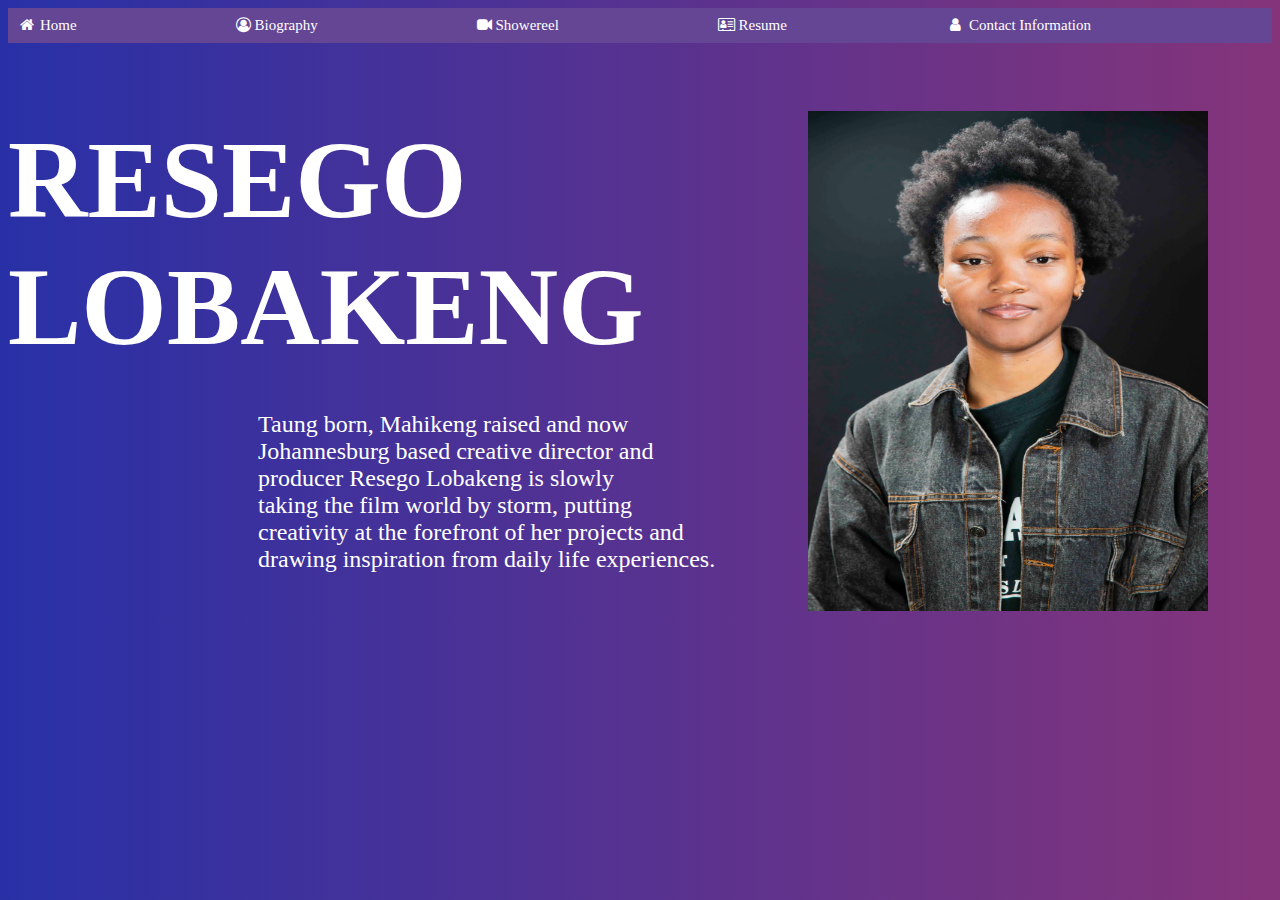
<file: index.html>
<!DOCTYPE html>
<html lang="en">
<head>
    <meta charset="UTF-8">
    <meta name="viewport" content="width=device-width, initial-scale=1.0">
    <link rel="stylesheet" href="styles.css">
    <title>Resego Lobakeng</title>
</head>

<body>
<link rel="stylesheet" href="https://cdnjs.cloudflare.com/ajax/libs/font-awesome/4.7.0/css/font-awesome.min.css">
<div class="navbar">
  <a class="active" href="index.html"><i class="fa fa-fw fa-home"></i> Home</a>
  <a href="biography.html"><i class="	fa fa-user-circle-o"></i> <Bq></Bq>Biography</a>
  <a href="showereel.html"><i class="fa fa-video-camera"></i> Showereel</a>
  <a href="resume.html"><i class="fa fa-address-card-o"></i> Resume</a>
  <a href="contact.html"><i class="fa fa-fw fa-user"></i> Contact Information</a>
</div>
 <h1>RESEGO LOBAKENG</h1>
 <br>
 <br>
 <br>
 <br>
 <br>
 <br>
 <br>
 <br>
 <br>
<p>Taung born, Mahikeng raised and now <br>
Johannesburg based creative director and<br>
 producer Resego Lobakeng is slowly <br>
 taking the film world by storm, putting <br>
 creativity at the forefront of her projects and<br>
 drawing inspiration from daily life experiences.</p>

 <img src="Resego.jpg" alt="Rese">

    
</body>
</html>
</file>
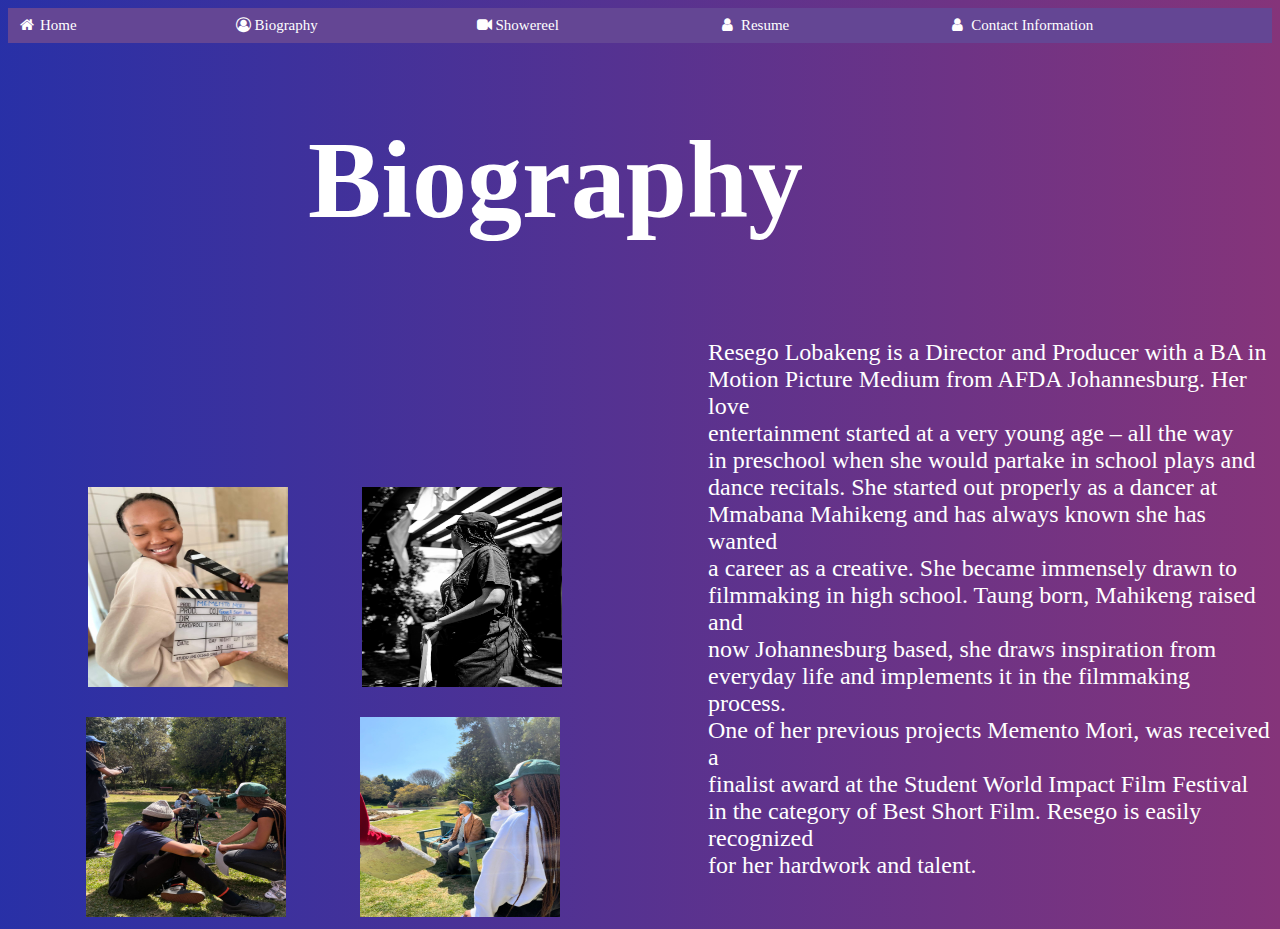
<file: biography.html>
<!DOCTYPE html>
<html lang="en">
<head>
    <meta charset="UTF-8">
    <meta name="viewport" content="width=device-width, initial-scale=1.0">
    <link rel="stylesheet" href="styles.css">
    <title>Resego Lobakeng</title>
</head>

<body>
<link rel="stylesheet" href="https://cdnjs.cloudflare.com/ajax/libs/font-awesome/4.7.0/css/font-awesome.min.css">
<div class="navbar">
  <a class="active" href="index.html"><i class="fa fa-fw fa-home"></i> Home</a>
  <a href="biography.html"><i class="	fa fa-user-circle-o"></i> <Bq></Bq>Biography</a>
  <a href="showereel.html"><i class="fa fa-video-camera"></i> Showereel</a>
  <a href="resume.html"><i class="fa fa-fw fa-user"></i> Resume</a>
  <a href="contact.html"><i class="fa fa-fw fa-user"></i> Contact Information</a>
</div>
 <div class="bio"><h1>Biography</h1>
 </div>
 <br>
 <br>
 <br>
 <br>
 <br>


<div class="biocontent">
<p>
    Resego Lobakeng is a Director and Producer with a BA in <br>
    Motion Picture Medium from AFDA Johannesburg. Her love <br>
     entertainment started at a very young age – all the way<br>
      in preschool when she would partake in school plays and <br>
      dance recitals. She started out properly as a dancer at <br>
       Mmabana Mahikeng and has always known she has wanted <br>
        a career as a creative. She became immensely drawn to <br>
         filmmaking in high school. Taung born, Mahikeng raised and <br>
          now Johannesburg based, she draws inspiration from <br>
          everyday life and implements it in the filmmaking process. <br>
           One of her previous projects Memento Mori, was received a <br>
            finalist award at the Student World Impact Film Festival <br>
             in the category of Best Short Film. Resego is easily recognized <br>
              for her hardwork and talent.
            

</p>
</div> 
<div class="imagebox">
 <img  src="Clapper.jpg " alt="clapper" class="clapper" >
 <img src="rese.jpg" alt="resegoo" class="resegoo">
 <img src="serious.jpg" alt="serious" class="serious">
 <img src="top.jpg" alt="top" class="thinking"> 
</div>
    
</body>
</html>
</file>
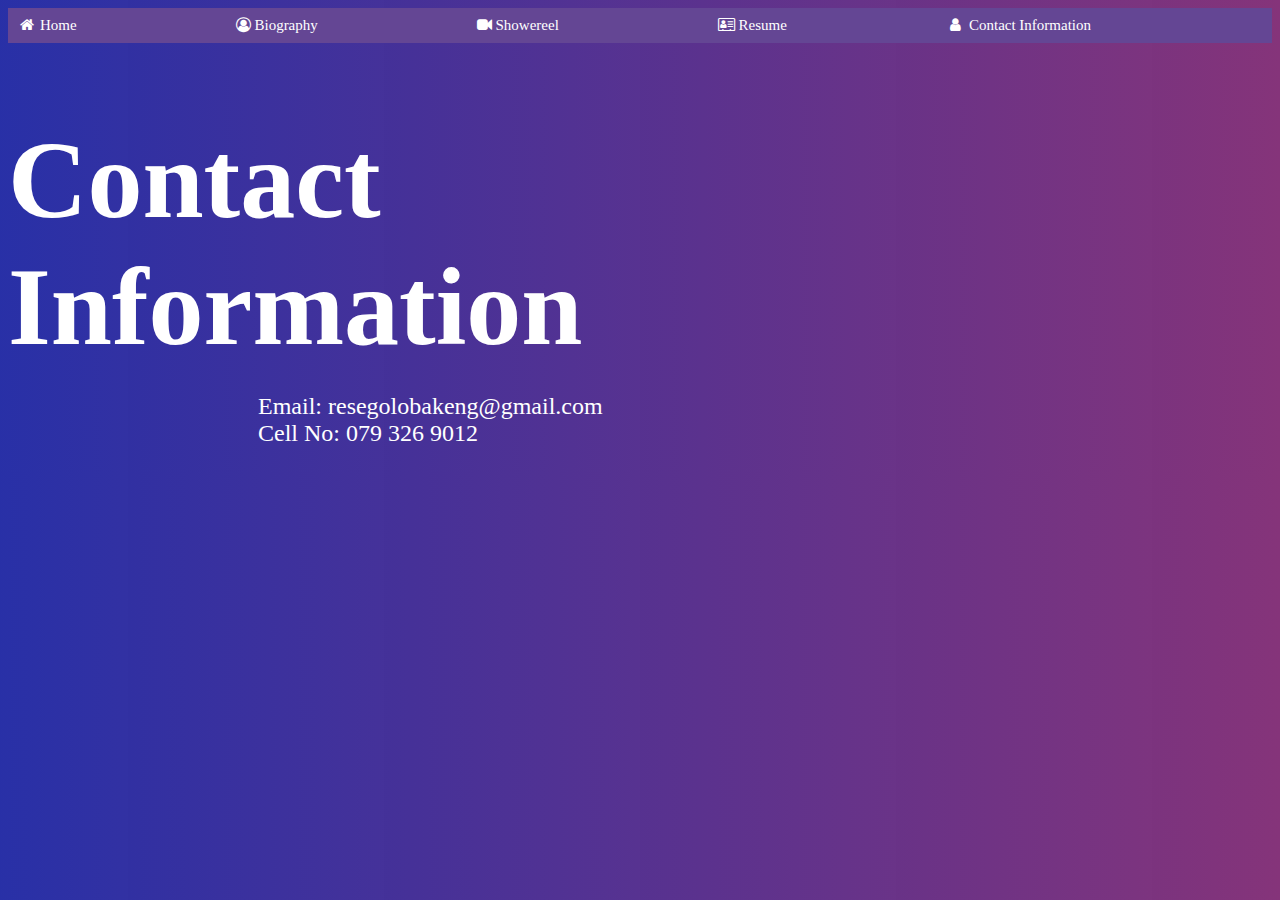
<file: contact.html>
<!DOCTYPE html>
<html lang="en">
<head>
    <meta charset="UTF-8">
    <meta name="viewport" content="width=device-width, initial-scale=1.0">
    <link rel="stylesheet" href="styles.css">
    <title>Resego Lobakeng</title>
</head>

<body>
<link rel="stylesheet" href="https://cdnjs.cloudflare.com/ajax/libs/font-awesome/4.7.0/css/font-awesome.min.css">
<div class="navbar">
  <a class="active" href="index.html"><i class="fa fa-fw fa-home"></i> Home</a>
  <a href="biography.html"><i class="	fa fa-user-circle-o"></i> <Bq></Bq>Biography</a>
  <a href="showereel.html"><i class="fa fa-video-camera"></i> Showereel</a>
  <a href="resume.html"><i class="fa fa-address-card-o"></i> Resume</a>
  <a href="contact.html"><i class="fa fa-fw fa-user"></i> Contact Information</a>
</div>
<h1>Contact Information</h1>
<br>
<br>
<br>
<br>
<br>
<br>
<br>
<br>
<p class="abc"> 
Email: resegolobakeng@gmail.com<br>
Cell No: 079 326 9012
</p>


</body>
</html>
</file>
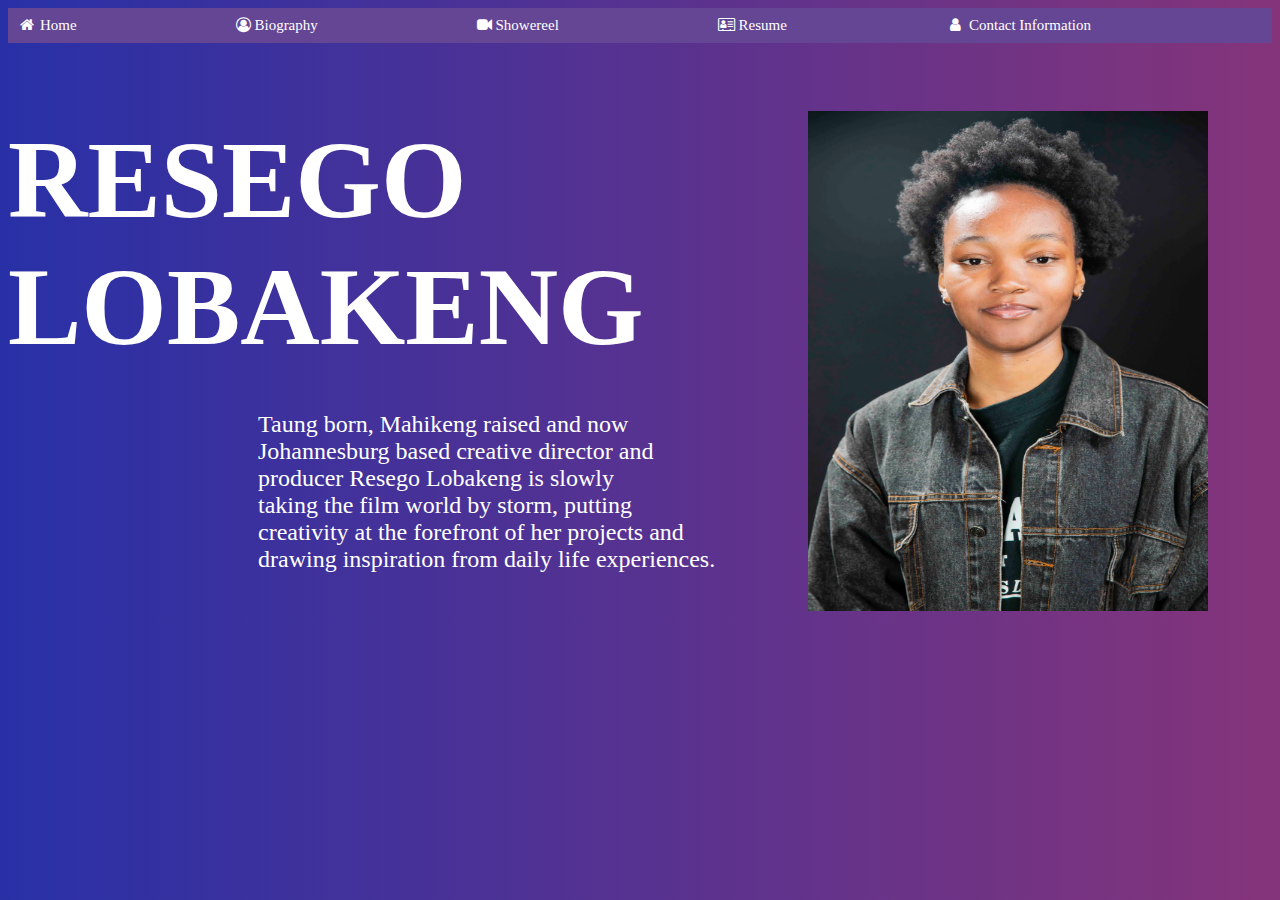
<file: homepage.html>
<!DOCTYPE html>
<html lang="en">
<head>
    <meta charset="UTF-8">
    <meta name="viewport" content="width=device-width, initial-scale=1.0">
    <link rel="stylesheet" href="styles.css">
    <title>Resego Lobakeng</title>
</head>

<body>
<link rel="stylesheet" href="https://cdnjs.cloudflare.com/ajax/libs/font-awesome/4.7.0/css/font-awesome.min.css">
<div class="navbar">
  <a class="active" href="homepage.html"><i class="fa fa-fw fa-home"></i> Home</a>
  <a href="biography.html"><i class="	fa fa-user-circle-o"></i> <Bq></Bq>Biography</a>
  <a href="showereel.html"><i class="fa fa-video-camera"></i> Showereel</a>
  <a href="resume.html"><i class="fa fa-address-card-o"></i> Resume</a>
  <a href="contact.html"><i class="fa fa-fw fa-user"></i> Contact Information</a>
</div>
 <h1>RESEGO LOBAKENG</h1>
 <br>
 <br>
 <br>
 <br>
 <br>
 <br>
 <br>
 <br>
 <br>
<p>Taung born, Mahikeng raised and now <br>
Johannesburg based creative director and<br>
 producer Resego Lobakeng is slowly <br>
 taking the film world by storm, putting <br>
 creativity at the forefront of her projects and<br>
 drawing inspiration from daily life experiences.</p>

 <img src="Resego.jpg" alt="Rese">

    
</body>
</html>
</file>
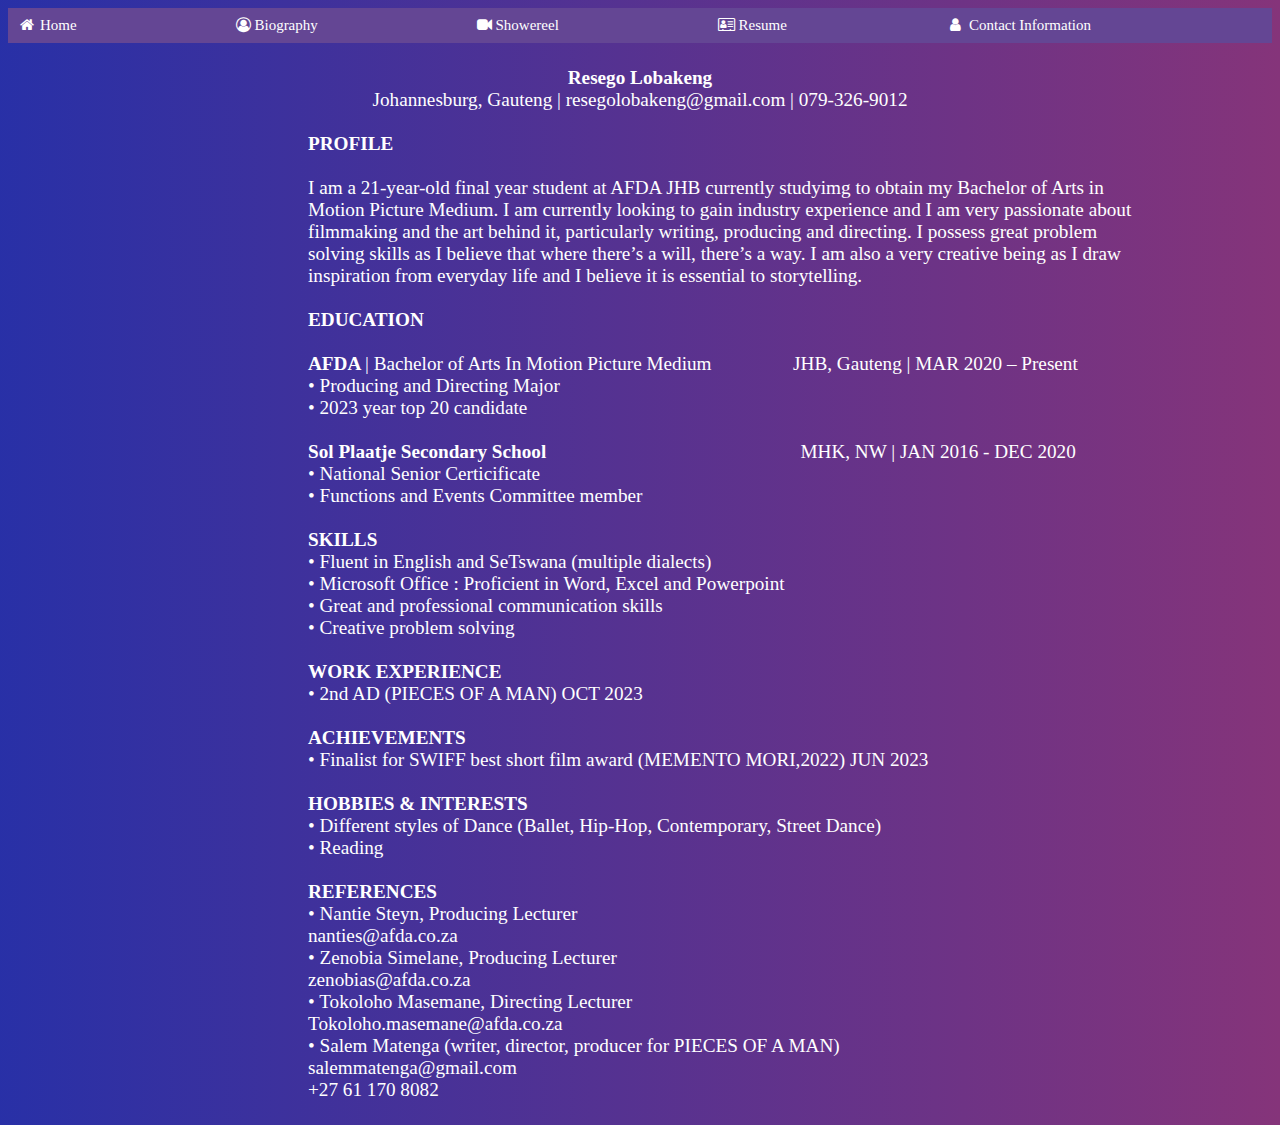
<file: resume.html>
<!DOCTYPE html>
<html lang="en">
<head>
    <meta charset="UTF-8">
    <meta name="viewport" content="width=device-width, initial-scale=1.0">
    <link rel="stylesheet" href="styles.css">
    <title>Resego Lobakeng</title>
</head>

<body>
<link rel="stylesheet" href="https://cdnjs.cloudflare.com/ajax/libs/font-awesome/4.7.0/css/font-awesome.min.css">
<div class="navbar">
  <a class="active" href="index.html"><i class="fa fa-fw fa-home"></i> Home</a>
  <a href="biography.html"><i class="	fa fa-user-circle-o"></i> <Bq></Bq>Biography</a>
  <a href="showereel.html"><i class="fa fa-video-camera"></i> Showereel</a>
  <a href="resume.html"><i class="fa fa-address-card-o"></i> Resume</a>
  <a href="contact.html"><i class="fa fa-fw fa-user"></i> Contact Information</a>
</div>
<p>                         <div class="head"><b>Resego Lobakeng</b> <br>
                   Johannesburg, Gauteng | resegolobakeng@gmail.com | 079-326-9012 <br> </div>  
    <div class="middle">
      <br>
   <b> PROFILE </b> <br>
   <br>
    I am a 21-year-old final year student at AFDA JHB currently studyimg to obtain my Bachelor of Arts in <br>
    Motion Picture Medium. I am currently looking to gain industry experience and I am very passionate about <br> 
    filmmaking and the art behind it, particularly writing, producing and directing. I possess great problem <br>
    solving skills as I believe that where there’s a will, there’s a way. I am also a very creative being as I draw <br>
    inspiration from everyday life and I believe it is essential to storytelling. <br>
    <br>

    <b>EDUCATION </b> <br>
    <br>
   <b> AFDA </b> | Bachelor of Arts In Motion Picture Medium <span></span> <span></span> <span></span> <span></span>   JHB, Gauteng | MAR 2020 – Present<br>
    • Producing and Directing Major<br>
    • 2023 year top 20 candidate <br>
    <br>

   <b> Sol Plaatje Secondary School </b> <span></span> <span></span> <span></span> <span></span> <span></span> <span></span> <span></span> <span></span> <span></span> <span></span> <span></span> <span></span><span></span>  MHK, NW | JAN 2016 - DEC 2020 <br>
    • National Senior Certicificate <br>
    • Functions and Events Committee member <br>
    <br>

    <b> SKILLS</b>
<br>
    • Fluent in English and SeTswana (multiple dialects)<br>
    • Microsoft Office : Proficient in Word, Excel and Powerpoint<br>
    • Great and professional communication skills<br>
    • Creative problem solving<br>
    <br>

    <b>WORK EXPERIENCE</b>
    <br>
     
    • 2nd AD (PIECES OF A MAN)                                                 OCT 2023<br>  
    <br>                                                                
    <b>ACHIEVEMENTS</b>
      <br>
    • Finalist for SWIFF best short film award (MEMENTO MORI,2022) JUN 2023<br>
    <br>
    <b>HOBBIES & INTERESTS</b>
    <br>
    • Different styles of Dance (Ballet, Hip-Hop, Contemporary, Street Dance)<br>
    • Reading<br>
    <br>
    <b>REFERENCES</b>
    <br>
    • Nantie Steyn, Producing Lecturer<br>
    nanties@afda.co.za<br>
    • Zenobia Simelane, Producing Lecturer<br>
    zenobias@afda.co.za <br>
    • Tokoloho Masemane, Directing Lecturer<br>
    Tokoloho.masemane@afda.co.za <br>
    • Salem Matenga (writer, director, producer for PIECES OF A MAN)<br>
    salemmatenga@gmail.com <br>
    +27 61 170 8082 <br>
  </div>

  </p>

</body>
</html>
</file>
<file: styles.css>
body{
    background-image: linear-gradient(to right, rgba(36, 44, 165, 0.979), rgb(133, 52, 122));
}
.heading{
color: white;

}
h1{
    color: white;
    width: 20px;
    height: 35px;
    font-size: 110px;
}
p {
    margin-left: 250px;
    color: white;
    font-size: 24px;

}
img{
    width: 400px;
    height: 500px;
    margin-left: 800px ;
    margin-top: -500px;
}
/* Style the navigation bar */
.navbar {
    width: 100%;
    background-color: #644694;
    overflow: auto;
  }
  
  /* Navbar links */
  .navbar a {
    float: left;
    text-align: center;
    padding: 9px;
    color: white;
    text-decoration: none;
    font-size: 15px;
    padding-right: 150px;
  }
  
  /* Navbar links on mouse-over */
  .navbar a:hover {
    background-color: #e800f0;
  }
  
  /* Current/active navbar link */
  /* .active {
    background-color: #7700e7;
  } */
  
  /* Add responsiveness - will automatically display the navbar vertically instead of horizontally on screens less than 500 pixels */
  @media screen and (max-width: 500px) {
    .navbar a {
      float: none;
      display: block;
    }
  }
  .head{
    text-align: center;
    color: white;
    font-size: larger;
  }
  .middle{
    color: white;
    margin-left: 300px;
    font-size: larger;
  }
  span 
  {
     margin-left:1em 

    }

  .bio{
      margin-left: 300px;
    }

  .biocontent{
     margin-left: 450px;

    }
   
.clapper{
   width: 200px;
   height: 200px;
   margin-left: 20px;
   margin-bottom: 230px;
}
.resegoo{
  width: 200px;
  height: 200px;
  margin-left: 70px;
margin-bottom: 230px;
}
.serious{
  width: 200px;
  height: 200px;
 margin-left: -480px;
}
.thinking{
  width: 200px;
  height: 200px;
  margin-left: 70px;
}
/* .videoo{
  width: 50%;
  height: 50%;
margin-right: auto;
} */
h2{
  color: white;
  text-align: center;
  font-size: 50px;
}
video{
  margin-left: 350px;
  width: 50%;
}
.imagebox{
  margin-left: 60px;
}
</file>
